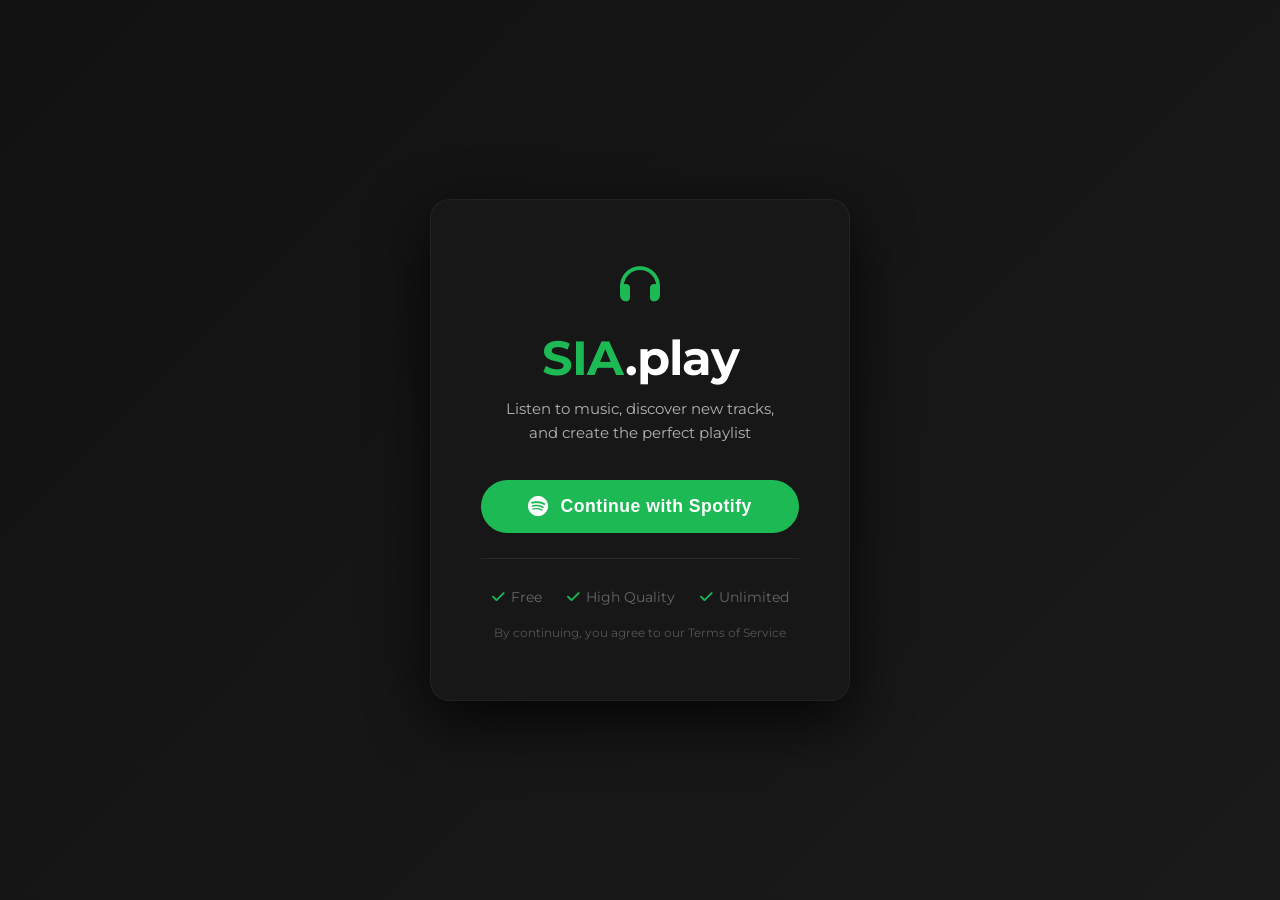
<file: index.html>
<!DOCTYPE html>
<html lang="en">
<head>
  <meta charset="UTF-8">
  <meta name="viewport" content="width=device-width, initial-scale=1.0">
  <title>Sia.play - Login</title>
  <style>
    * {
      margin: 0;
      padding: 0;
      box-sizing: border-box;
    }

    body {
      font-family: 'Montserrat', sans-serif;
      background: #121212;
      color: white;
      height: 100vh;
      display: flex;
      justify-content: center;
      align-items: center;
      background: linear-gradient(135deg, #121212 0%, #1a1a1a 100%);
    }

    .login-container {
      background: rgba(24, 24, 24, 0.9);
      padding: 60px 50px;
      border-radius: 20px;
      text-align: center;
      max-width: 420px;
      width: 90%;
      box-shadow: 0 20px 60px rgba(0, 0, 0, 0.8);
      border: 1px solid rgba(255, 255, 255, 0.05);
    }

    .logo {
      font-size: 3rem;
      font-weight: 700;
      margin-bottom: 10px;
      letter-spacing: -1px;
    }

    .logo_sia {
      color: #1DB954;
    }

    .logo_play {
      color: #ffffff;
    }

    .logo-icon {
      font-size: 2.5rem;
      color: #1DB954;
      margin-bottom: 20px;
      display: block;
    }

    .subtitle {
      color: #b3b3b3;
      font-size: 0.95rem;
      margin-bottom: 35px;
      line-height: 1.6;
    }

    .login-btn {
      background: #1DB954;
      color: white;
      border: none;
      padding: 16px 45px;
      border-radius: 50px;
      font-size: 1.1rem;
      font-weight: 600;
      cursor: pointer;
      transition: all 0.3s ease;
      width: 100%;
      letter-spacing: 0.5px;
      display: flex;
      align-items: center;
      justify-content: center;
      gap: 12px;
    }

    .login-btn:hover {
      background: #1ed760;
      transform: scale(1.02);
      box-shadow: 0 10px 30px rgba(29, 185, 84, 0.3);
    }

    .login-btn:active {
      transform: scale(0.98);
    }

    .login-btn i {
      font-size: 1.3rem;
    }

    .features {
      margin-top: 30px;
      display: flex;
      justify-content: center;
      gap: 25px;
      color: #666;
      font-size: 0.85rem;
    }

    .features span {
      display: flex;
      align-items: center;
      gap: 6px;
    }

    .features i {
      color: #1DB954;
      font-size: 0.9rem;
    }

    .divider {
      border: none;
      border-top: 1px solid rgba(255, 255, 255, 0.08);
      margin: 25px 0;
    }

    .footer-text {
      color: #555;
      font-size: 0.75rem;
      margin-top: 20px;
    }

    .error-message {
      background: rgba(255, 0, 0, 0.1);
      border: 1px solid rgba(255, 0, 0, 0.2);
      color: #ff6b6b;
      padding: 10px;
      border-radius: 8px;
      margin-bottom: 20px;
      font-size: 0.9rem;
      display: none;
    }

    .error-message.show {
      display: block;
    }

    @media (max-width: 480px) {
      .login-container {
        padding: 40px 30px;
      }
      
      .logo {
        font-size: 2.2rem;
      }
      
      .login-btn {
        padding: 14px 30px;
        font-size: 1rem;
      }
    }
  </style>
  <link rel="stylesheet" href="https://cdnjs.cloudflare.com/ajax/libs/font-awesome/6.5.1/css/all.min.css">
  <link href="https://fonts.googleapis.com/css2?family=Montserrat:wght@400;600;700&display=swap" rel="stylesheet">
</head>
<body>

  <div class="login-container">
    <span class="logo-icon"><i class="fa-solid fa-headphones"></i></span>
    
    <div class="logo">
      <span class="logo_sia">SIA</span><span class="logo_play">.play</span>
    </div>
    
    <p class="subtitle">
      Listen to music, discover new tracks,<br>
      and create the perfect playlist
    </p>

    <div id="error-message" class="error-message"></div>

    <button id="login-button" class="login-btn">
      <i class="fa-brands fa-spotify"></i>
      Continue with Spotify
    </button>

    <hr class="divider">

    <div class="features">
      <span><i class="fa-solid fa-check"></i> Free</span>
      <span><i class="fa-solid fa-check"></i> High Quality</span>
      <span><i class="fa-solid fa-check"></i> Unlimited</span>
    </div>

    <div class="footer-text">
      By continuing, you agree to our Terms of Service
    </div>
  </div>

  <script>
    const CLIENT_ID = '2572b4b9181f4c148d3cccfb02b935f7';
    
    // 🔥 FIX: Dynamically get the current URL - works on localhost AND deployment!
    const currentOrigin = window.location.origin;
    const REDIRECT_URI = currentOrigin + '/callback.html';
    const SCOPE = 'user-read-private user-read-email streaming user-top-read user-modify-playback-state user-read-playback-state';

    // Log the current environment for debugging
    console.log('🌐 Current Origin:', currentOrigin);
    console.log('🔗 Redirect URI:', REDIRECT_URI);

    // Check if there was an error in the URL
    const urlParams = new URLSearchParams(window.location.search);
    const error = urlParams.get('error');
    
    if (error) {
      const errorMsg = document.getElementById('error-message');
      errorMsg.textContent = `❌ Login failed: ${error.replace('_', ' ')}. Please try again.`;
      errorMsg.classList.add('show');
    }

    function generateRandomString(length) {
      const possible = 'ABCDEFGHIJKLMNOPQRSTUVWXYZabcdefghijklmnopqrstuvwxyz0123456789';
      const values = crypto.getRandomValues(new Uint8Array(length));
      return values.reduce((acc, x) => acc + possible[x % possible.length], "");
    }

    async function generateCodeChallenge(verifier) {
      const data = new TextEncoder().encode(verifier);
      const digest = await crypto.subtle.digest('SHA-256', data);
      return btoa(String.fromCharCode(...new Uint8Array(digest)))
        .replace(/\+/g, '-').replace(/\//g, '_').replace(/=+$/, '');
    }

    async function loginWithSpotify() {
      try {
        const verifier = generateRandomString(128);
        const challenge = await generateCodeChallenge(verifier);
        localStorage.setItem('code_verifier', verifier);

        const params = new URLSearchParams({
          client_id: CLIENT_ID,
          response_type: 'code',
          redirect_uri: REDIRECT_URI, // 🔥 Now dynamic!
          scope: SCOPE,
          code_challenge_method: 'S256',
          code_challenge: challenge,
          show_dialog: true
        });

        const authUrl = `https://accounts.spotify.com/authorize?${params.toString()}`;
        console.log('🚀 Redirecting to:', authUrl);
        window.location.href = authUrl;
      } catch (error) {
        console.error('Login error:', error);
        const errorMsg = document.getElementById('error-message');
        errorMsg.textContent = '❌ Something went wrong. Please try again.';
        errorMsg.classList.add('show');
      }
    }

    document.getElementById('login-button').addEventListener('click', loginWithSpotify);

    // Also allow Enter key on the button
    document.getElementById('login-button').addEventListener('keydown', (e) => {
      if (e.key === 'Enter') {
        loginWithSpotify();
      }
    });

    console.log('🎵 SIA.play Login page ready');
  </script>
</body>
</html>
</file>
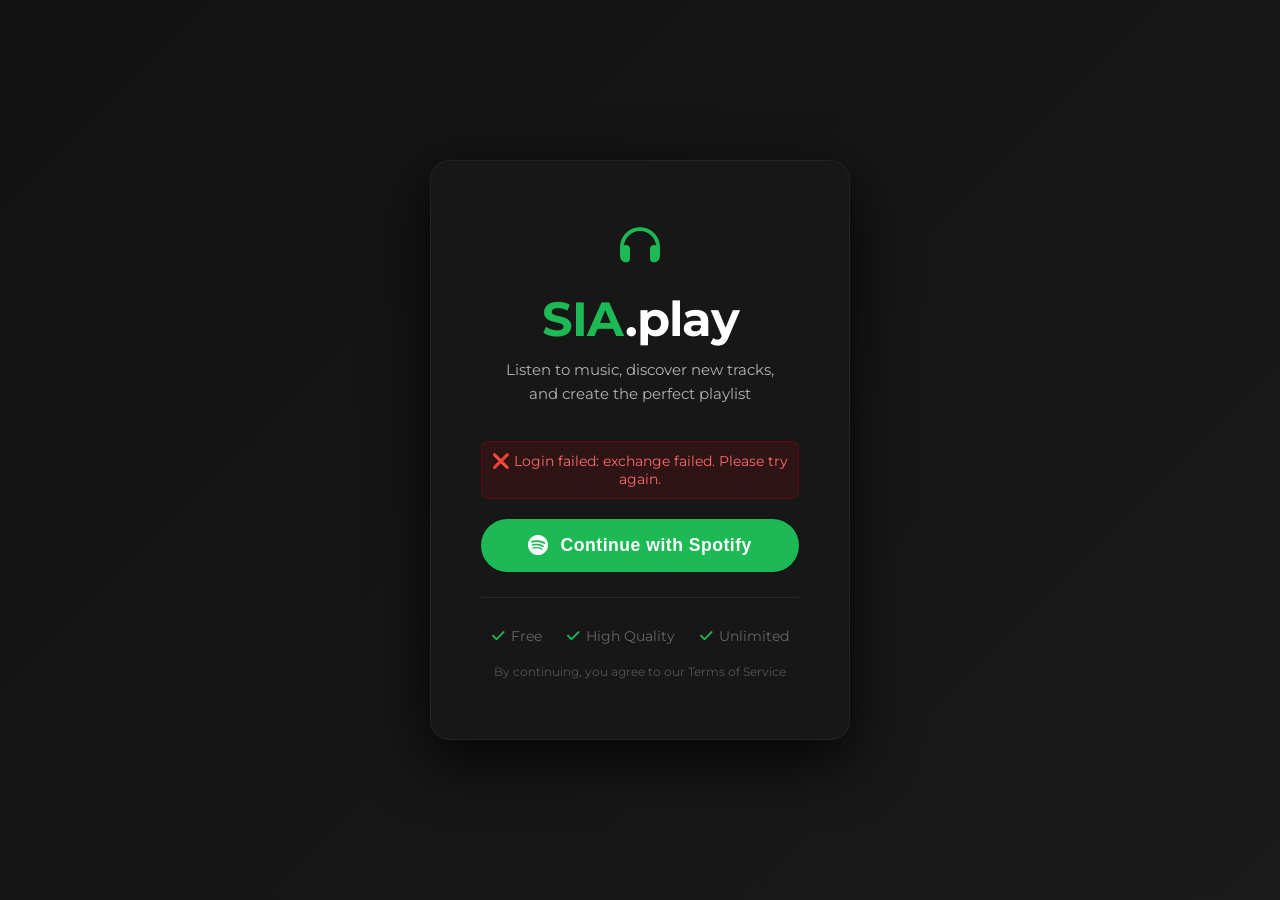
<file: callback.html>
<!DOCTYPE html>
<html lang="en">
<head>
    <meta charset="UTF-8">
    <meta name="viewport" content="width=device-width, initial-scale=1.0">
    <title>Logging in...</title>
</head>
<body>
    <script>
        // Get the current origin dynamically
        const currentOrigin = window.location.origin;
        
        const urlParams = new URLSearchParams(window.location.search);
        const code = urlParams.get('code');
        const verifier = localStorage.getItem('code_verifier');

        if (!code || !verifier) {
            console.error('Missing code or verifier — redirecting to login');
            window.location.href = '/dashboard.html';
        }

        async function getAccessToken() {
            try {
                const response = await fetch('https://accounts.spotify.com/api/token', {
                    method: 'POST',
                    headers: { 'Content-Type': 'application/x-www-form-urlencoded' },
                    body: new URLSearchParams({
                        client_id: '2572b4b9181f4c148d3cccfb02b935f7',
                        grant_type: 'authorization_code',
                        code: code,
                        redirect_uri: currentOrigin + '/callback.html', // Dynamic redirect URI
                        code_verifier: verifier,
                    })
                });

                const data = await response.json();

                if (!response.ok || !data.access_token) {
                    console.error('Token exchange failed:', data);
                    window.location.href = '/index.html?error=token_failed';
                    return;
                }

                // Store tokens
                localStorage.setItem('access_token', data.access_token);
                
                if (data.refresh_token) {
                    localStorage.setItem('refresh_token', data.refresh_token);
                    console.log('✅ Refresh token stored');
                } else {
                    console.warn('⚠️ No refresh token received');
                }
                
                if (data.expires_in) {
                    const expiryTime = Date.now() + (parseInt(data.expires_in) * 1000);
                    localStorage.setItem('token_expiry', expiryTime.toString());
                    console.log(`✅ Token expires at: ${new Date(expiryTime).toLocaleTimeString()}`);
                }
                
                localStorage.removeItem('code_verifier');
                
                console.log('✅ Authentication successful!');
                window.location.href = '/dashboard.html';
                
            } catch (error) {
                console.error('Error during token exchange:', error);
                window.location.href = '/index.html?error=exchange_failed';
            }
        }

        getAccessToken();
    </script>
</body>
</html>
</file>
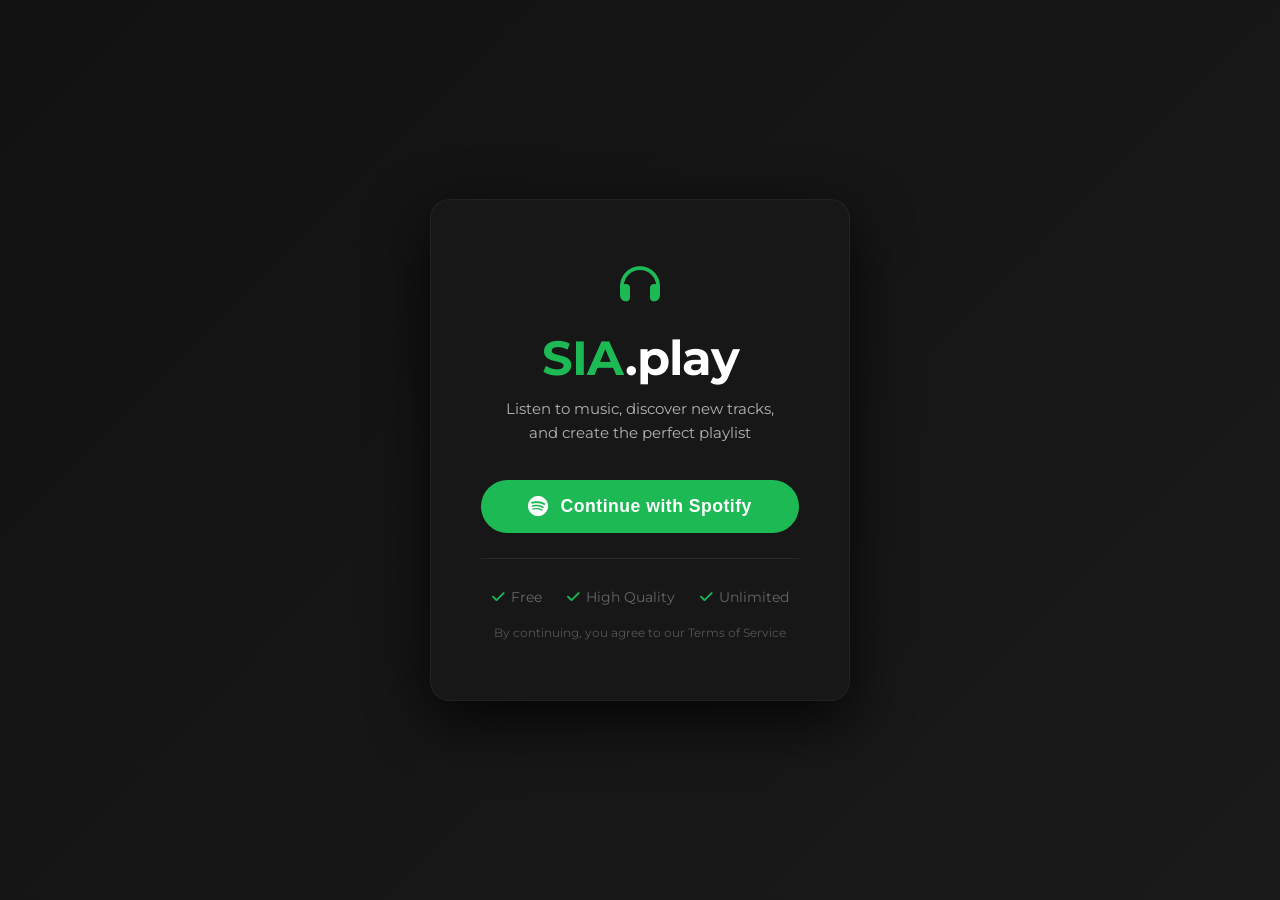
<file: dashboard.html>
<!doctype html>
<html lang="en">
  <head>
    <meta charset="UTF-8" />
    <meta name="viewport" content="width=device-width, initial-scale=1.0" />
    <title>SIA.play</title>
    <link rel="stylesheet" href="style.css" />
    <link rel="stylesheet" href="all.min.css" />
    <link rel="stylesheet" href="https://cdnjs.cloudflare.com/ajax/libs/font-awesome/6.5.1/css/all.min.css" />
    <link rel="preconnect" href="https://fonts.googleapis.com" />
    <link rel="preconnect" href="https://fonts.gstatic.com" crossorigin />
    <link href="https://fonts.googleapis.com/css2?family=Montserrat:ital,wght@0,100..900;1,100..900&display=swap" rel="stylesheet" />
  </head>
  <body>

    <!-- ===================== NAVBAR ===================== -->
    <nav>
      <div class="left-half">
        <div class="logo">
          <span class="logo_logo"><i class="fa-solid fa-headphones"></i></span>
          <span class="logo_sia">SIA</span>
          <span class="logo_play">.play</span>
        </div>
        <span class="home-icon" id="btn-home"><i class="fa-solid fa-house"></i></span>
      </div>

      <div class="right-half">
        <div class="right-half-p1">
          <span class="theme-toggle-btn" id="theme-toggle-btn"><i class="fa-regular fa-sun"></i></span>
        </div>
        <div class="right-half-p2">
          <!-- Profile button — replaces logout btn -->
          <div class="profile-btn-wrapper" id="profile-btn-wrapper">
            <button class="profile-btn" id="profile-btn">
              <!-- Avatar or fallback icon, filled by JS -->
              <img src="" alt="" id="profile-avatar" class="profile-avatar is-hidden" />
              <span class="profile-avatar-fallback" id="profile-avatar-fallback">
                <i class="fa-solid fa-user"></i>
              </span>
              <span class="profile-name" id="profile-name">Account</span>
              <i class="fa-solid fa-chevron-down profile-chevron" id="profile-chevron"></i>
            </button>

            <!-- Dropdown -->
            <div class="profile-dropdown is-hidden" id="profile-dropdown">
              <div class="profile-dropdown-info">
                <img src="" alt="" id="profile-dropdown-avatar" class="profile-dropdown-avatar is-hidden" />
                <div class="profile-dropdown-text">
                  <span class="profile-dropdown-name" id="profile-dropdown-name">—</span>
                  <span class="profile-dropdown-email" id="profile-dropdown-email">—</span>
                </div>
              </div>
              <div class="profile-dropdown-divider"></div>
              <button class="profile-dropdown-logout" id="logout-btn">
                <i class="fa-solid fa-right-from-bracket"></i> Log out
              </button>
            </div>
          </div>
        </div>
      </div>
    </nav>

    <!-- ===================== MAIN LAYOUT ===================== -->
    <div id="main" class="main">

      <!-- ===== SIDEBAR ===== -->
      <div class="side-bar">
        <div class="home-search-your-library-container">
          <span class="home-sidebar-btn">
            <span class="icon-display-search-bar"><i class="fa-solid fa-house"></i></span>
            <span class="icon-name-sidebar">Home</span>
          </span>
          <span id="btn-search-sidebar">
            <span class="icon-display-search-bar"><i class="fa-solid fa-magnifying-glass"></i></span>
            <span class="icon-name-sidebar">Search</span>
          </span>
          <span id="btn-browse-sidebar">
            <span class="icon-display-search-bar"><i class="fa-solid fa-list"></i></span>
            <span class="icon-name-sidebar">Your library</span>
          </span>
          <span id="btn-nowPlaying-sidebar">
            <span class="icon-display-search-bar"><i class="fa-solid fa-play"></i></span>
            <span class="icon-name-sidebar">Now Playing</span>
          </span>
        </div>

        <div class="playlist-toggle-container">
          <span class="playlist-desc">Playlists</span>
          <span class="create-playlist-btn" id="btn-create-playlist">
            <span class="icon-display-search-bar"><i class="fa-solid fa-plus"></i></span>
            <span class="icon-name-sidebar">Create Playlist</span>
          </span>
          <span class="liked-songs-btn">
            <span class="icon-display-search-bar"><i class="fa-solid fa-heart"></i></span>
            <span class="icon-name-sidebar">Liked Songs</span>
          </span>
        </div>

        <div class="playlist-sidebar-display"></div>

        <div class="toggle-and-collapse-container">
          <span class="collapse-btn-sidebar"><i class="fa-solid fa-angle-left"></i></span>
          <span class="mobile-theme-toggle-btn" id="theme-toggle-btn-mobile"><i class="fa-regular fa-sun"></i></span>
        </div>
      </div>

      <!-- ===== MAIN CONTENT AREA ===== -->
      <div class="multi-display-contain">

        <!-- ── HOME VIEW ── -->
        <div class="view-content" id="home-menu-display-container">
          <div class="home-menu-display-header">
            <span class="home-menu-header-btn">All</span>
            <span class="home-menu-header-btn">Music</span>
            <span class="home-menu-header-btn">Playlists</span>
            <span class="page-expand-btn" data-target="home-menu-display-container"><i class="fa-solid fa-expand"></i></span>
          </div>
          <div class="home-playlist-card-holder"></div>
          <div class="new-relelases-wrapper">
            <button id="new-releases-scroll-left" class="new-releases-buttons"><i class="fa-solid fa-arrow-left"></i></button>
            <div class="new-releases-for-you-contain" id="new-releases-for-you-contain"></div>
            <button id="new-releases-scroll-right" class="new-releases-buttons"><i class="fa-solid fa-arrow-right"></i></button>
          </div>
          <footer class="main-footer-styling">
            <div class="footer-top">
              <div class="footer-part">
                <h1 class="footer-header">Company</h1>
                <a href="#"><span class="footer-links">About</span></a>
                <a href="#"><span class="footer-links">Jobs</span></a>
                <a href="#"><span class="footer-links">For the Record</span></a>
              </div>
              <div class="footer-part">
                <h1 class="footer-header">Useful Links</h1>
                <a href="#"><span class="footer-links">Support</span></a>
                <a href="#"><span class="footer-links">Free Mobile App</span></a>
                <a href="#"><span class="footer-links">Import your music</span></a>
              </div>
              <div class="footer-part">
                <h1 class="footer-header">Social Links</h1>
                <a href="https://wa.link/q4m5dq" target="_blank"><span class="footer-links"><i class="fa-brands fa-whatsapp"></i> Whatsapp</span></a>
                <a href="https://www.instagram.com/the_nerfed_0ne" target="_blank"><span class="footer-links"><i class="fa-brands fa-instagram"></i> Instagram</span></a>
                <a href="https://t.me/SHADES626" target="_blank"><span class="footer-links"><i class="fa-brands fa-telegram"></i> Telegram</span></a>
              </div>
            </div>
            <div class="footer-bottom"><span class="copyright">&copy; 2026 SIA.play Shades-co</span></div>
          </footer>
        </div>

        <!-- ── SEARCH VIEW ── -->
        <div id="search-menu-display-container" class="view-content is-hidden">
          <div class="search-page-header">
            <div class="page-header-row">
              <h1 class="search-page-title">Search</h1>
              <span class="page-expand-btn" data-target="search-menu-display-container"><i class="fa-solid fa-expand"></i></span>
            </div>
            <div class="search-page-bar">
              <span class="search-page-icon"><i class="fa-solid fa-magnifying-glass"></i></span>
              <input id="search-input" type="text" class="search-page-input" placeholder="What do you want to listen to?" autocomplete="off" />
              <span class="search-page-clear" id="search-clear-btn"><i class="fa-solid fa-xmark"></i></span>
            </div>
          </div>
          <div id="search-results-section" class="search-results-section is-hidden">
            <h2 class="search-section-label">Results</h2>
            <div id="search-results-container" class="search-results-grid"></div>
          </div>
          <div id="search-browse-categories" class="search-browse-categories">
            <h2 class="search-section-label">Browse Categories</h2>
            <div class="browse-card-container" id="search-category-grid"></div>
          </div>
        </div>

        <!-- ── BROWSE / LIBRARY VIEW (dual purpose) ── -->
        <div id="browse-menu-display-container" class="view-content is-hidden">
          <div class="page-header-row">
            <h1 style="color: var(--text-color); font-size: 1.5rem" id="browse-page-title">Browse All</h1>
            <span class="page-expand-btn" data-target="browse-menu-display-container"><i class="fa-solid fa-expand"></i></span>
          </div>
          <div class="browse-card-container" id="browse-card-container">
            <!-- Fallback static cards in case API fails (Browse mode only) -->
            <div class="browse-cards" style="background-color:#E1118C"><span class="browse-card-text">Music</span><img src="/assets/covers/Be_Easy_Odeal_cover.jpg" alt="" class="browse-card-img"></div>
            <div class="browse-cards" style="background-color:rgb(25,94,46)"><span class="browse-card-text">Podcasts</span><img src="/assets/covers/Be_Easy_Odeal_cover.jpg" alt="" class="browse-card-img"></div>
            <div class="browse-cards" style="background-color:rgb(198,38,198)"><span class="browse-card-text">Live Events</span><img src="/assets/covers/Be_Easy_Odeal_cover.jpg" alt="" class="browse-card-img"></div>
            <div class="browse-cards" style="background-color:#1E3264"><span class="browse-card-text">Made for You</span><img src="/assets/covers/Be_Easy_Odeal_cover.jpg" alt="" class="browse-card-img"></div>
            <div class="browse-cards" style="background-color:#E8115B"><span class="browse-card-text">New Releases</span><img src="/assets/covers/Be_Easy_Odeal_cover.jpg" alt="" class="browse-card-img"></div>
            <div class="browse-cards" style="background-color:#8D67AB"><span class="browse-card-text">Charts</span><img src="/assets/covers/Be_Easy_Odeal_cover.jpg" alt="" class="browse-card-img"></div>
            <div class="browse-cards" style="background-color:#148A08"><span class="browse-card-text">Pop</span><img src="/assets/covers/Be_Easy_Odeal_cover.jpg" alt="" class="browse-card-img"></div>
            <div class="browse-cards" style="background-color:#BA5D07"><span class="browse-card-text">Party</span><img src="/assets/covers/Be_Easy_Odeal_cover.jpg" alt="" class="browse-card-img"></div>
            <div class="browse-cards" style="background-color:#BC316B"><span class="browse-card-text">Hip-hop</span><img src="/assets/covers/Be_Easy_Odeal_cover.jpg" alt="" class="browse-card-img"></div>
            <div class="browse-cards" style="background-color:#E91429"><span class="browse-card-text">Rock</span><img src="/assets/covers/Be_Easy_Odeal_cover.jpg" alt="" class="browse-card-img"></div>
            <div class="browse-cards" style="background-color:#777777"><span class="browse-card-text">Jazz</span><img src="/assets/covers/Be_Easy_Odeal_cover.jpg" alt="" class="browse-card-img"></div>
            <div class="browse-cards" style="background-color:#477E96"><span class="browse-card-text">Classical</span><img src="/assets/covers/Be_Easy_Odeal_cover.jpg" alt="" class="browse-card-img"></div>
          </div>
          <footer class="main-footer-styling">
            <div class="footer-top">
              <div class="footer-part">
                <h1 class="footer-header">Company</h1>
                <a href="#"><span class="footer-links">About</span></a>
                <a href="#"><span class="footer-links">Jobs</span></a>
                <a href="#"><span class="footer-links">For the Record</span></a>
              </div>
              <div class="footer-part">
                <h1 class="footer-header">Useful Links</h1>
                <a href="#"><span class="footer-links">Support</span></a>
                <a href="#"><span class="footer-links">Free Mobile App</span></a>
                <a href="#"><span class="footer-links">Import your music</span></a>
              </div>
              <div class="footer-part">
                <h1 class="footer-header">Social Links</h1>
                <a href="https://wa.link/q4m5dq" target="_blank"><span class="footer-links"><i class="fa-brands fa-whatsapp"></i> Whatsapp</span></a>
                <a href="https://www.instagram.com/the_nerfed_0ne" target="_blank"><span class="footer-links"><i class="fa-brands fa-instagram"></i> Instagram</span></a>
                <a href="https://t.me/SHADES626" target="_blank"><span class="footer-links"><i class="fa-brands fa-telegram"></i> Telegram</span></a>
              </div>
            </div>
            <div class="footer-bottom"><span class="copyright">&copy; 2026 SIA.play Shades-co</span></div>
          </footer>
        </div>

        <!-- ── NOW PLAYING FULL VIEW ── -->
        <div id="now-playing-menu-display-container" class="view-content is-hidden">
          <div class="song-now-playing-image-text-container">
            <div class="song-now-playing-image"></div>
            <div class="song-now-playing-texts-buttons">
              <div class="song-now-playing-text-header">
                <div class="now-playing-song-info">
                  <span class="song-name-now-playing">—</span>
                  <span class="artist-name-now-playing">—</span>
                </div>
              </div>
              <div class="now-playing-btn-container">
                <span class="now-playing-like-btn"><i class="fa-regular fa-heart"></i></span>
                <span class="add-to-playList-now-playing" id="add-to-playlist-now-playing-btn"><i class="fa-solid fa-plus"></i></span>
                <span class="queue-btn-now-playing" id="queue-btn-now-playing"><i class="fa-solid fa-indent"></i></span>
              </div>
            </div>
          </div>
          <div class="now-playing-controls-container">
            <div class="now-playing-controls-top">
              <div class="now-playing-range-container">
                <input type="range" id="now-playing-range" value="0">
              </div>
              <div class="now-playing-progress-display">
                <span>0:00</span>
                <span>0:00</span>
              </div>
            </div>
            <div class="now-playing-controls-bottom">
              <div class="now-playing-bottom-contains">
                <span id="shuffle-btn-now-playing"><i class="fa-solid fa-shuffle"></i></span>
                <span id="repeat-btn-now-playing"><i class="fa-solid fa-repeat"></i></span>
                <span><i class="fa-solid fa-share"></i></span>
              </div>
              <div class="now-playing-bottom-contains">
                <span><i class="fa-solid fa-backward-step"></i></span>
                <span id="play-pause-btn-now-playing-menu"><i class="fa-solid fa-play"></i></span>
                <span><i class="fa-solid fa-forward-step"></i></span>
              </div>
              <div class="now-playing-bottom-contains">
                <span>
                  <span><i class="fa-solid fa-volume-up"></i></span>
                  <span><input type="range" id="volume-slider-now-playing-menu" value="50"></span>
                </span>
              </div>
            </div>
          </div>
        </div>

        <!-- ── PLAYLIST DETAIL VIEW — built dynamically by JS ── -->
        <div id="playlist-detail-container" class="view-content is-hidden">
          <div class="page-header-row">
            <span class="page-expand-btn" data-target="playlist-detail-container"><i class="fa-solid fa-expand"></i></span>
          </div>
          <div class="playlist-detail-header">
            <div class="playlist-detail-cover" id="playlist-detail-cover"></div>
            <div class="playlist-detail-meta">
              <span class="playlist-detail-label">Playlist</span>
              <h1 class="playlist-detail-name" id="playlist-detail-name">—</h1>
              <span class="playlist-detail-count" id="playlist-detail-count">0 songs</span>
            </div>
          </div>
          <div class="playlist-detail-tracklist" id="playlist-detail-tracklist">
            <!-- JS fills this in -->
          </div>
        </div>

      </div>
      <!-- END MAIN CONTENT AREA -->

      <!-- ===== RIGHT PANEL — NOW PLAYING INFO ===== -->
      <div class="now-playing">
        <div class="playlist-display-header">
          <div class="playlist-display-header-pt1">
            <span id="collapse-info-screen-btn"><i class="fa-solid fa-arrow-left"></i></span>
            <span id="playlist-name-display">—</span>
          </div>
          <div class="playlist-display-header-pt2">
            <span id="more-options-btn"><i class="fa-solid fa-ellipsis"></i></span>
            <span id="now-playing-expand-btn"><i class="fa-solid fa-expand"></i></span>
          </div>
        </div>

        <!-- Album art + song info -->
        <div class="now-playing-pt1">
          <img src="" alt="Album Cover" id="album-song-cover-img" />
          <div class="details-button-container">
            <div class="song-details">
              <span id="song-name">—</span>
              <span id="song-artiste">—</span>
            </div>
            <div class="song-share-save-btn-container">
              <button id="song-share-btn"><i class="fa-regular fa-share-from-square"></i></button>
              <button id="song-save-btn"><i class="fa-solid fa-circle-plus"></i></button>
            </div>
          </div>
        </div>

        <!-- Similar songs — populated by fetchSimilarSongs() -->
        <div class="similar-songs-display">
          <span class="similar-songs-text">Similar Songs</span>
          <div class="similar-song-display-container" id="similar-songs-container">
            <!-- JS fills this in -->
          </div>
        </div>

        <!-- About artist — populated by fetchArtistInfo() -->
        <div class="about-artist-container">
          <!-- Artist banner image, set via JS -->
          <div class="about-artist-text-image-container" id="about-artist-banner">About the artist</div>
          <div class="about-artist-info-button-container">
            <div class="about-artist-info">
              <div class="pseudo_container">
                <span class="about-artist-name-display" id="about-artist-name">—</span>
                <span class="monthly-listeners-display" id="about-artist-listeners">— monthly listeners</span>
              </div>
              <span class="follow-artist-btn">Follow</span>
            </div>
          </div>
          <span class="about-artist-description" id="about-artist-desc"></span>
        </div>

        <!-- Credits -->
        <div class="credits-for-song">
          <div class="credits-for-song-header">
            <span class="credits-display">Credits</span>
            <span class="show-all-btn">Show all</span>
          </div>
          <div class="credits-for-song-container" id="credits-container">
            <!-- JS fills this in -->
          </div>
        </div>

      </div>
      <!-- END RIGHT PANEL -->

    </div>

    <!-- ===================== CREATE PLAYLIST MODAL ===================== -->
    <div id="create-playlist-modal" class="modal-overlay is-hidden">
      <div class="modal-box">
        <div class="modal-header">
          <h2>Create Playlist</h2>
          <span class="modal-close-btn" id="create-playlist-close"><i class="fa-solid fa-xmark"></i></span>
        </div>

        <div class="modal-body">
          <!-- Image upload -->
          <div class="playlist-image-upload" id="playlist-image-upload">
            <img src="" alt="" id="playlist-image-preview" class="is-hidden" />
            <span class="playlist-image-placeholder" id="playlist-image-placeholder">
              <i class="fa-solid fa-music"></i>
              <span>Choose photo</span>
            </span>
            <input type="file" id="playlist-image-input" accept="image/jpeg,image/png" class="is-hidden" />
          </div>

          <!-- Name field -->
          <label class="modal-label" for="playlist-name-input">Name</label>
          <input type="text" id="playlist-name-input" class="modal-input" placeholder="My Playlist #1" maxlength="100" />

          <p class="modal-error is-hidden" id="create-playlist-error"></p>
        </div>

        <div class="modal-footer">
          <button class="modal-btn-secondary" id="create-playlist-cancel">Cancel</button>
          <button class="modal-btn-primary" id="create-playlist-confirm">Create</button>
        </div>
      </div>
    </div>

    <!-- ===================== ADD TO PLAYLIST MODAL ===================== -->
    <div id="add-to-playlist-modal" class="modal-overlay is-hidden">
      <div class="modal-box">
        <div class="modal-header">
          <h2>Add to Playlist</h2>
          <span class="modal-close-btn" id="add-to-playlist-close"><i class="fa-solid fa-xmark"></i></span>
        </div>

        <div class="modal-body">
          <div class="add-to-playlist-new-btn" id="add-to-playlist-new-btn">
            <span class="add-to-playlist-new-icon"><i class="fa-solid fa-plus"></i></span>
            <span>New playlist</span>
          </div>
          <div class="add-to-playlist-list" id="add-to-playlist-list">
            <!-- JS fills this in with the user's playlists -->
          </div>
        </div>
      </div>
    </div>

    <!-- ===================== QUEUE MODAL ===================== -->
    <div id="queue-modal" class="modal-overlay is-hidden">
      <div class="modal-box queue-modal-box">
        <div class="modal-header">
          <h2>Queue</h2>
          <span class="modal-close-btn" id="queue-modal-close"><i class="fa-solid fa-xmark"></i></span>
        </div>

        <div class="modal-body">
          <!-- Now playing -->
          <div class="queue-section">
            <span class="queue-section-label">Now Playing</span>
            <div id="queue-now-playing-row">
              <!-- JS fills this in -->
            </div>
          </div>

          <!-- Up next -->
          <div class="queue-section">
            <span class="queue-section-label">Next Up</span>
            <div id="queue-next-list">
              <!-- JS fills this in -->
            </div>
          </div>
        </div>
      </div>
    </div>

    <script src="https://sdk.scdn.co/spotify-player.js"></script>
    <script type="module" src="script.js"></script>
  </body>
</html>
</file>
<file: style.css>
/* =============================================
   CSS VARIABLES — dark mode (default)
   ============================================= */
:root {
  --bg-color: #000000;
  --text-color: #ffffff;
  --text-fade: rgb(179, 179, 179);
  --grid-color: #101010;
  --button-color: #1b1b1b;
  --button-hover: #2c2c2c;
  --specific: black;
  --specific-bg: white;
}

/* =============================================
   LIGHT MODE OVERRIDES
   ============================================= */
.light-mode {
  --bg-color: #ffffff;
  --text-color: #000000;
  --text-fade: #666666;
  --grid-color: #e5e5e5;
  --button-color: #e0e0e0;
  --button-hover: #cccccc;
  --specific: white;
  --specific-bg: black;
}

/* =============================================
   RESET & BASE
   ============================================= */
* {
  padding: 0;
  margin: 0;
  box-sizing: border-box;
}

html, body {
  margin: 0;
  height: 100%;
  overflow: hidden;
}

body {
  background-color: var(--bg-color);
  color: var(--text-color);
  font-family: "Montserrat", sans-serif;
  cursor: default;
  height: 100vh;
  overflow: hidden;
  transition: background-color 0.3s, color 0.3s;
}

/* =============================================
   NAVBAR
   ============================================= */
nav {
  background-color: var(--bg-color);
  display: flex;
  align-items: center;
  justify-content: space-between;
  height: 10vh;
}

/* Left side — logo + home icon only (search bar removed) */
.left-half {
  display: flex;
  align-items: center;
  color: var(--text-color);
}

.logo {
  font-size: 2.5rem;
  display: flex;
  margin: 1em;
  align-items: center;
  cursor: pointer;
}
.logo span {
  letter-spacing: 2px;
}
.logo_sia {
  font-size: 1.5rem;
}

/* Animated gradient text for ".play" */
.logo_play {
  font-size: 1.5rem;
  background: linear-gradient(to right, #a28574, #9966cc, #0f52ba, #ffd700, #a28574);
  background-size: 200% auto;
  -webkit-background-clip: text;
  background-clip: text;
  -webkit-text-fill-color: transparent;
  animation: shimmer 5s linear infinite;
}
@keyframes shimmer {
  0%   { background-position: 0% center; }
  100% { background-position: 200% center; }
}

/* Home button pill in navbar */
.home-icon {
  font-size: 1.5rem;
  background-color: var(--button-color);
  color: var(--text-fade);
  padding: 0.5em;
  border-radius: 50%;
  margin: 0 0.5em;
  transition: 0.2s;
}
.home-icon:hover {
  color: var(--text-color);
  transform: scale(1.05);
  background-color: var(--button-hover);
  cursor: pointer;
}

/* Active state for nav buttons */
.active {
  color: var(--text-color);
  background-color: var(--button-hover);
  border-radius: 5px;
}

/* Right side of navbar */
.right-half {
  display: flex;
  justify-content: flex-end;
  align-items: center;
  color: var(--text-color);
  width: 40%;
}

.theme-toggle-btn {
  color: var(--text-fade);
  font-size: 1.5rem;
  padding: 0.3em;
  cursor: pointer;
  border-radius: 50%;
  background-color: var(--button-color);
  transition: 0.2s;
}
.theme-toggle-btn:hover {
  color: var(--text-color);
  background-color: var(--button-hover);
}

.right-half-p1 {
  display: flex;
  align-items: center;
  height: 1.7em;
  margin: 0 1em;
  padding: 0 1em 0 0;
  border-right: 1px solid var(--text-fade);
}
.right-half-p1 p {
  padding: 0 0.5em;
  font-weight: 600;
  color: var(--text-fade);
  transition: 0.1s;
}
.right-half-p1 p:hover {
  color: var(--text-color);
  transform: scale(1.05);
  cursor: pointer;
}

.right-half-p2 {
  display: flex;
  align-items: center;
}
.signup-btn {
  color: var(--text-fade);
  font-weight: 500;
  font-size: 1rem;
  transition: 0.2s;
}
.signup-btn:hover {
  color: var(--text-color);
  cursor: pointer;
  transform: scale(1.05);
}

#logout-btn {
  position: relative;
  z-index: 1000;
  cursor: pointer;
}
.logout-btn {
  padding: 0.5em 1em;
  border-radius: 15em;
  border: none;
  background-color: var(--text-color);
  color: var(--bg-color);
  font-size: 1rem;
  font-weight: 700;
  margin: 1em;
  transition: 0.2s;
  cursor: pointer;
}
.logout-btn:hover {
  transform: scale(1.05);
}

/* =============================================
   MAIN GRID LAYOUT
   ============================================= */
.main {
  padding: 0.5em;
  display: grid;
  grid-template-columns: 1.2fr 4fr 1.5fr;
  grid-template-rows: 90vh;
  gap: 0.5em;
}
.main > div {
  background-color: var(--grid-color);
  border-radius: 10px;
}

/* Collapsed sidebar state */
.collapsed-style {
  grid-template-columns: 0.3fr 4fr 1.5fr;
}
.collapsed-style .playlist-toggle-container {
  align-items: center;
}
.collapsed-style .side-bar:hover .toggle-and-collapse-container {
  flex-direction: column;
  align-items: center;
}
.collapsed-style .icon-name-sidebar,
.collapsed-style .playlist-desc {
  display: none;
}
.collapsed-style .icon-display-search-bar {
  font-size: 1.5rem;
  padding: 0;
  text-align: center;
  margin: 0;
}

.collapsed-style .side-bar .create-playlist-btn span:nth-child(2),
.collapsed-style .side-bar .liked-songs-btn span:nth-child(2) {
  display: none;
}
.collapsed-style .side-bar {
  align-items: center;
}
.collapsed-style .playlist-toggle-container > span {
  width: fit-content;
}
.collapsed-style .browse-card-container {
  grid-template-columns: repeat(3, 1fr);
}
.collapsed-style .browse-cards {
  padding: 0.5em;
}
.collapsed-style .browse-card-text {
  font-size: 1rem;
}
.collapsed-style .multi-display-contain #home-menu-display-container .home-playlist-card-holder {
  grid-template-columns: repeat(4, 1fr);
  grid-template-rows: repeat(2, 1fr);
}

/* =============================================
   SIDEBAR
   ============================================= */
.side-bar {
  padding: 0.5em;
  display: flex;
  flex-direction: column;
  align-items: center;
  gap: 1em;
}

/* Show collapse button only on hover */
.side-bar:hover .collapse-btn-sidebar {
  display: inline-block;
  animation: collapse-btn-slide-in 0.3s ease-in-out;
}

.home-search-your-library-container {
  display: flex;
  flex-direction: column;
  gap: 0.5em;
  width: 100%;
  padding: 0.5em;
}
.home-search-your-library-container > span {
  width: 100%;
  padding: 0.5em;
  font-size: 1.1rem;
  border-radius: 5px;
  color: var(--text-fade);
  transition: background-color 0.2s, color 0.2s;
  cursor: pointer;
}
.home-search-your-library-container > span:hover {
  background-color: var(--button-hover);
  color: var(--text-color);
}

/* icon + label layout inside sidebar buttons */
.icon-display-search-bar {
  margin-right: 0.4em;
}

.home-sidebar-btn {
  display: none; /* handled by navbar home button */
}

.playlist-sidebar-display {
  width: 100%;
  border-top: 1px solid var(--button-hover);
  padding: 0.5em;
  min-height: 20px;
  overflow-y: auto;
}

.playlist-toggle-container {
  margin: 0 auto;
  display: flex;
  flex-direction: column;
  padding: 0.5em;
  gap: 1em;
  width: 100%;
}
.playlist-toggle-container > span {
  width: 100%;
  cursor: pointer;
}

.create-playlist-btn {
  display: flex;
  align-items: center;
  gap: 0.5em;
  font-size: 1.1rem;
  padding: 0.5em;
  border-radius: 5px;
}
.create-playlist-btn:hover {
  background-color: var(--button-hover);
}
.create-playlist-btn span:nth-child(1) {
  color: var(--specific);
  background-color: var(--specific-bg);
}

.liked-songs-btn {
  display: flex;
  align-items: center;
  gap: 0.5em;
  font-size: 1.1rem;
  padding: 0.5em;
  border-radius: 5px;
}
.liked-songs-btn:hover {
  background-color: var(--button-hover);
}
.liked-songs-btn span:nth-child(1) {
  color: var(--specific);
  background-color: var(--specific-bg);
}

.toggle-and-collapse-container {
  width: 100%;
  margin-top: auto;
  margin-bottom: 0.3em;
  display: flex;
  align-items: center;
  gap: 0.5em;
}

.collapse-btn-sidebar {
  display: none;
  font-size: 1.5rem;
  padding: 0.3em;
  color: var(--text-fade);
  background-color: var(--button-color);
  cursor: pointer;
  border-radius: 50%;
  transition: 0.2s;
}
.collapse-btn-sidebar:hover {
  color: var(--text-color);
  background-color: var(--button-hover);
}

@keyframes collapse-btn-slide-in {
  0%   { transform: translateX(-100%); opacity: 0; }
  100% { transform: translateX(0%);    opacity: 1; }
}

.mobile-theme-toggle-btn {
  display: none;
  align-self: flex-start;
  font-size: 1.5rem;
  padding: 0.3em;
  color: var(--text-fade);
  background-color: var(--button-color);
  cursor: pointer;
  border-radius: 50%;
}
.mobile-theme-toggle-btn:hover {
  color: var(--text-color);
  background-color: var(--button-hover);
}

/* =============================================
   MULTI-DISPLAY (centre column) SCROLLBAR
   ============================================= */
.multi-display-contain {
  padding: 1em 2em;
  overflow: auto;
}
.multi-display-contain::-webkit-scrollbar       { width: 6px; }
.multi-display-contain::-webkit-scrollbar-track { border-radius: 6px; background: transparent; }
.multi-display-contain::-webkit-scrollbar-thumb { background: var(--text-fade); border-radius: 3px; }
.multi-display-contain::-webkit-scrollbar-thumb:hover { background: var(--button-color); }

/* =============================================
   VIEW SYSTEM
   ============================================= */
.view-content { display: block; }
.is-hidden    { display: none !important; }

/* =============================================
   HOME VIEW
   ============================================= */
#home-menu-display-container {
  display: flex;
  flex-direction: column;
  overflow-y: hidden;
  gap: 1em;
}

.home-menu-display-header {
  display: flex;
  width: 100%;
  gap: 1em;
  position: sticky;
}
.home-menu-header-btn {
  color: var(--text-fade);
  background-color: var(--button-color);
  padding: 0.5em;
  border-radius: 1em;
  cursor: pointer;
}
.home-menu-header-btn:hover {
  color: var(--text-color);
  background-color: var(--button-hover);
}

/* Top tracks 2-column grid */
.home-playlist-card-holder {
  width: 100%;
  display: grid;
  grid-template-columns: repeat(2, 1fr);
  grid-template-rows: repeat(4, 1fr);
  gap: 0.5em 0.8em;
  overflow: hidden;
}

.home-playlist-card {
  display: flex;
  align-items: center;
  gap: 0.5em;
  border-radius: 0.3em;
  font-size: 1rem;
  color: var(--text-fade);
  background-color: var(--button-color);
  transition: color 0.2s, background-color 0.2s;
  cursor: pointer;
  font-weight: 600;
}
.home-playlist-card:hover {
  color: var(--text-color);
  background-color: var(--button-hover);
}
.home-playlist-card-img {
  width: 3em;
  height: 100%;
  border-top-left-radius: 0.3em;
  border-bottom-left-radius: 0.3em;
}

/* Recently played scroll row */
.new-relelases-wrapper {
  display: flex;
  align-items: center;
  gap: 0.5em;
  position: relative;
}
.new-relelases-wrapper:hover #new-releases-scroll-right,
.new-relelases-wrapper:hover #new-releases-scroll-left {
  opacity: 1;
}
.new-releases-buttons {
  opacity: 0;
  font-size: 1rem;
  border-radius: 50%;
  padding: 0.5em;
  border: none;
  background-color: var(--button-color);
  color: var(--text-fade);
  cursor: pointer;
  position: absolute;
  transition: all 0.2s;
}
.new-releases-buttons:hover {
  color: var(--text-color);
  background-color: var(--button-hover);
  transform: scale(1.1);
}
#new-releases-scroll-left  { left: 10px; }
#new-releases-scroll-right { right: 10px; }

.new-releases-for-you-contain {
  display: grid;
  grid-template-columns: repeat(10, 1fr);
  overflow-x: auto;
  gap: 0.5em;
  -ms-overflow-style: none;
  scrollbar-width: none;
  scroll-behavior: smooth;
}
.new-releases-for-you-contain::-webkit-scrollbar { display: none; }

.new-releases-card {
  display: flex;
  flex-direction: column;
  align-items: flex-start;
  padding: 0.5em;
  gap: 0.5em;
  cursor: pointer;
  border-radius: 0.5em;
  transition: background-color 0.2s;
}
.new-releases-card:hover { background-color: var(--button-color); }

.new-release-card-image-btn {
  background-image: url(/assets/covers/BlameU_Ordeal_cover.jpg);
  height: 10em;
  width: 10em;
  background-position: center;
  background-size: cover;
  border-radius: 0.5em;
  display: flex;
  padding: 0.5em;
  align-items: flex-end;
  justify-content: flex-end;
}

/* Slide-up play button on card hover */
.new-releases-card:hover .new-release-play-btn {
  display: inline;
  animation: new-releases-btn-slide-up 0.2s ease-in;
}
@keyframes new-releases-btn-slide-up {
  0%   { transform: translateY(50%); opacity: 0; }
  100% { transform: translateY(0);   opacity: 1; }
}
.new-release-play-btn {
  display: none;
  font-size: 1.2rem;
  border-radius: 50%;
  background-color: var(--specific-bg);
  color: var(--specific);
  padding: 0.5em;
  cursor: pointer;
  transition: 0.2s;
}
.new-release-play-btn:hover { transform: scale(1.05); }
.new-releases-artist { font-size: 0.9rem; color: var(--text-fade); }

/* =============================================
   SEARCH VIEW
   ============================================= */
#search-menu-display-container {
  display: flex;
  flex-direction: column;
  gap: 1.5em;
  padding-bottom: 2em;
}

/* Header with big search bar */
.search-page-header {
  display: flex;
  flex-direction: column;
  gap: 1em;
}
.search-page-title {
  font-size: 1.8rem;
  font-weight: 700;
  color: var(--text-color);
}

/* The search bar itself */
.search-page-bar {
  display: flex;
  align-items: center;
  background-color: var(--button-color);
  border-radius: 2em;
  padding: 0 1em;
  height: 3.2em;
  width: 100%;
  max-width: 560px;
  transition: 0.2s;
  border: 2px solid transparent;
}
.search-page-bar:focus-within {
  border-color: var(--text-color);
  background-color: var(--button-hover);
}

.search-page-icon {
  font-size: 1.3rem;
  color: var(--text-fade);
  margin-right: 0.7em;
  flex-shrink: 0;
}

.search-page-input {
  flex: 1;
  background: transparent;
  border: none;
  color: var(--text-color);
  font-size: 1rem;
  font-family: "Montserrat", sans-serif;
  outline: none;
}
.search-page-input::placeholder { color: var(--text-fade); }

.search-page-clear {
  font-size: 1.1rem;
  color: var(--text-fade);
  cursor: pointer;
  margin-left: 0.5em;
  flex-shrink: 0;
  transition: 0.2s;
  display: none; /* shown by JS when input has text */
}
.search-page-clear:hover { color: var(--text-color); }
.search-page-clear.visible { display: inline; }

/* Section label (Results / Browse Categories) */
.search-section-label {
  font-size: 1.2rem;
  font-weight: 700;
  color: var(--text-color);
  margin-bottom: 0.8em;
}

/* Search results grid */
.search-results-section { display: flex; flex-direction: column; }
.search-results-grid {
  display: flex;
  flex-direction: column;
  gap: 0.5em;
}

/* Individual result card */
.track-card {
  display: flex;
  align-items: center;
  gap: 1em;
  padding: 0.6em 1em;
  border-radius: 8px;
  background-color: var(--button-color);
  transition: background-color 0.2s;
  cursor: pointer;
}
.track-card:hover { background-color: var(--button-hover); }
.track-card img {
  width: 50px;
  height: 50px;
  border-radius: 4px;
  object-fit: cover;
  flex-shrink: 0;
}
.track-info { flex: 1; }
.track-info h4 {
  font-size: 0.95rem;
  font-weight: 600;
  color: var(--text-color);
  margin-bottom: 0.2em;
  white-space: nowrap;
  overflow: hidden;
  text-overflow: ellipsis;
}
.track-info p {
  font-size: 0.8rem;
  color: var(--text-fade);
}
.track-card .play-btn {
  background: var(--specific-bg);
  color: var(--specific);
  border: none;
  padding: 0.4em 1em;
  border-radius: 2em;
  font-size: 0.85rem;
  font-weight: 600;
  cursor: pointer;
  opacity: 0;
  transition: opacity 0.2s;
  flex-shrink: 0;
}
.track-card:hover .play-btn { opacity: 1; }

/* Browse category grid inside search page */
.search-browse-categories { display: flex; flex-direction: column; }

/* =============================================
   BROWSE VIEW
   ============================================= */
#browse-menu-display-container {
  display: flex;
  flex-direction: column;
  gap: 1em;
}
.browse-card-container {
  display: grid;
  gap: 1.5em;
  grid-template-columns: repeat(2, 1fr);
  grid-template-rows: repeat(5, 1.5fr);
  grid-auto-rows: 1fr;
}
.browse-cards {
  border-radius: 10px;
  overflow: hidden;
  padding: 1em;
  display: flex;
  justify-content: space-between;
  transition: 0.2s;
  cursor: pointer;
}
.browse-cards:hover { transform: scale(1.05); }
.browse-card-text {
  font-size: 1.5rem;
  font-weight: 600;
}
.browse-card-img {
  height: 9em;
  transform: rotateZ(30deg) translateX(40%) translateY(10%);
}

/* =============================================
   NOW PLAYING FULL-SCREEN VIEW (centre column)
   ============================================= */
#now-playing-menu-display-container {
  padding: 2em 1em;
  display: flex;
  flex-direction: column;
  align-items: center;
  gap: 2em;
  height: 100%;
}
.song-now-playing-image-text-container {
  display: flex;
  gap: 5em;
  width: 100%;
  height: 50%;
}
.song-now-playing-image {
  background-position: center;
  background-size: cover;
  height: 100%;
  width: 20em;
  border-radius: 10px;
}
.song-name-now-playing  { font-size: 2rem; color: var(--text-color); }
.artist-name-now-playing { font-size: 1.5rem; color: var(--text-fade); }
.now-playing-song-info {
  display: flex;
  flex-direction: column;
  gap: 1em;
}
.song-now-playing-texts-buttons {
  display: flex;
  flex-direction: column;
  justify-content: space-between;
}
.now-playing-btn-container {
  display: flex;
  gap: 0.5em;
}
.now-playing-btn-container span {
  font-size: 1.5rem;
  padding: 0.5em;
  color: var(--text-fade);
  background-color: var(--button-color);
  border-radius: 50%;
  cursor: pointer;
}
.now-playing-btn-container span:hover {
  color: var(--text-color);
  background-color: var(--button-hover);
}
.now-playing-controls-container {
  display: flex;
  flex-direction: column;
  justify-content: end;
  gap: 3em;
  width: 100%;
  height: 50%;
}
.now-playing-controls-top {
  width: 100%;
  display: flex;
  flex-direction: column;
}
.now-playing-range-container { width: 100%; }
#now-playing-range { width: 100%; }
.now-playing-progress-display {
  display: flex;
  justify-content: space-between;
}
.now-playing-progress-display span {
  font-size: 0.8rem;
  color: var(--text-fade);
  font-weight: 600;
}
.now-playing-controls-bottom {
  display: flex;
  width: 100%;
  align-items: center;
  justify-content: space-between;
}
.now-playing-bottom-contains {
  display: flex;
  gap: 2em;
  align-items: center;
  justify-content: center;
  
}
.now-playing-bottom-contains span {
  font-size: 1.2rem;
  color: var(--text-fade);
  cursor: pointer;
  transition: 0.2s;
}
.now-playing-bottom-contains span:hover {
  color: var(--text-color);
  transform: scale(1.05);
}
#play-pause-btn-now-playing-menu {
  color: var(--specific);
  background-color: var(--specific-bg);
  font-size: 1.5rem;
  border-radius: 50%;
  padding: 0.5em;
}


/* =============================================
   RIGHT PANEL — NOW PLAYING INFO
   ============================================= */
.now-playing {
  display: flex;
  flex-direction: column;
  align-items: center;
  padding: 0.5em;
  overflow-y: auto;
  scrollbar-gutter: stable;
}
.now-playing > div { padding: 0.5em; border-radius: 10px; }
.now-playing::-webkit-scrollbar       { width: 6px; }
.now-playing::-webkit-scrollbar-track { border-radius: 6px; background: transparent; }
.now-playing::-webkit-scrollbar-thumb { background: var(--text-fade); border-radius: 3px; }
.now-playing::-webkit-scrollbar-thumb:hover { background: var(--button-color); }

#collapse-info-screen-btn { display: none; }

.playlist-display-header {
  width: 100%;
  height: 2em;
  display: flex;
  justify-content: space-between;
  color: var(--text-color);
}
.playlist-display-header-pt1{
  width: 50%;
  overflow-y: auto;
}
.playlist-display-header-pt2{
  width: 50%;

  text-align: end;
}
.playlist-display-header-pt2 span {
  padding: 0.5em;
  border-radius: 50%;
  transition: 0.2s;
}
.playlist-display-header-pt2 span:hover {
  background-color: var(--button-hover);
  cursor: pointer;
}
#playlist-name-display { font-weight: 600; font-size: 1rem; }

.now-playing-pt1 {
  width: 90%;
  padding: 0;
  margin: 0 auto;
  display: flex;
  flex-direction: column;
  justify-content: center;
  color: var(--text-color);
}
.now-playing-pt1 > div { margin-bottom: 1em; }

#album-song-cover-img {
  width: 100%;
  border-radius: 7px;
  margin-bottom: 1em;
}
.details-button-container {
  display: flex;
  justify-content: space-between;
}
.song-details span { display: block; }
#song-name    { font-size: 1rem; font-weight: 600; }
#song-artiste { font-size: 0.8rem; color: var(--text-fade); }

.song-share-save-btn-container {
  display: flex;
  align-items: center;
}
.song-share-save-btn-container button {
  background: none;
  font-size: 1rem;
  color: var(--text-fade);
  border: none;
  border-radius: 50%;
  padding: 6px;
  transition: 0.2s;
}
.song-share-save-btn-container button:hover {
  background-color: var(--button-hover);
  color: var(--text-color);
  cursor: pointer;
}

/* Similar songs */
.similar-songs-display {
  padding: 0 0.5em;
  width: 90%;
  color: var(--text-color);
}
.similar-songs-display > span {
  margin-bottom: 0.5em;
  display: block;
}
.similar-song-display-container {
  display: grid;
  grid-auto-flow: column;
  grid-auto-columns: 200px;
  gap: 1em;
  overflow-x: auto;
  padding-bottom: 1em;
  scrollbar-width: thin;
  scrollbar-color: var(--text-fade) transparent;
}
.similar-song-display-container::-webkit-scrollbar        { width: 6px; height: 6px; }
.similar-song-display-container::-webkit-scrollbar-track  { background: transparent; }
.similar-song-display-container::-webkit-scrollbar-thumb  { background: var(--text-fade); border-radius: 3px; }

.similar-song-card {
  padding: 0.5em;
  display: flex;
  flex-direction: column;
  gap: 0.5em;
}
.similar-song-background-holder {
  width: 100%;
  height: 100px;
  border-radius: 5px;
  background-image: linear-gradient(rgba(0,0,0,0), rgba(0,0,0,0)), url(/assets/covers/Be_Easy_Odeal_cover.jpg);
  background-size: cover;
  background-position: center;
  display: flex;
  justify-content: center;
  align-items: center;
  transition: all 0.2s;
}
.similar-song-background-holder:hover {
  background-image: linear-gradient(rgba(0,0,0,0.5), rgba(0,0,0,0.5)), url(/assets/covers/Be_Easy_Odeal_cover.jpg);
  cursor: pointer;
}
.similar-song-background-holder i { font-size: 1.5rem; display: none; }
.similar-song-background-holder:hover i { display: block; }
.similar-song-info span { display: block; }
.similar-song-name   { font-size: 1rem; }
.similar-song-artist { color: var(--text-fade); }
.pseudo-container {
  display: flex;
  justify-content: space-between;
  align-items: center;
  gap: 0.5em;
}
.pseudo_container {
  display: flex;
  flex-direction: column;
  align-items: flex-start;
}
.more-options { color: var(--text-fade); transition: 0.2s; }
.more-options:hover { color: var(--text-color); transform: scale(1.1); cursor: pointer; }

/* About artist */
.about-artist-container {
  padding: 0.5em;
  display: flex;
  flex-direction: column;
  gap: 0.5em;
  align-items: center;
  border-radius: 10px;
  width: 90%;
  background-color: var(--button-color);
  color: var(--text-color);
  margin: 0.5em auto;
}
.about-artist-text-image-container {
  height: 150px;
  font-size: 0.8rem;
  color: var(--text-color);
  background-repeat: no-repeat;
  background-size: cover;
  width: 90%;
  font-weight: 550;
  border-radius: 8px;
  padding: 0.5em;
}
.about-artist-info-button-container {
  display: flex;
  justify-content: space-between;
  width: 90%;
  padding: 0.5em;
}
.about-artist-info {
  display: flex;
  justify-content: space-between;
  gap: 1em;
  align-items: center;
  width: 90%;
}
.about-artist-name-display    { font-size: 1.5rem; }
.monthly-listeners-display    { font-size: 0.8rem; color: var(--text-fade); }
.about-artist-info span       { display: block; }
.follow-artist-btn {
  padding: 0.5em;
  font-size: 0.8rem;
  border-radius: 15px;
  border: 0.5px solid var(--text-fade);
  transition: 0.2s;
}
.follow-artist-btn:hover {
  border: 1px solid var(--text-color);
  transform: scale(1.1);
  cursor: pointer;
}
.about-artist-description {
  display: block;
  height: 40px;
  overflow: hidden;
  padding: 0 0.5em;
}

/* Credits */
.credits-for-song {
  display: flex;
  flex-direction: column;
  gap: 0.5em;
  width: 90%;
  margin: 0.5em auto;
  background-color: var(--button-color);
  color: var(--text-color);
}
.credits-for-song-container {
  display: flex;
  flex-direction: column;
  gap: 0.5em;
}
.credits-for-song-header {
  display: flex;
  justify-content: space-between;
  width: 90%;
  align-self: center;
}
.credits-display { font-size: 0.8rem; font-weight: 600; }
.show-all-btn    { color: var(--text-fade); font-size: 0.8rem; cursor: pointer; }
.show-all-btn:hover { color: var(--text-color); }
.credit-holder {
  display: flex;
  justify-content: space-between;
  width: 100%;
  padding: 0.5em;
  border-radius: 5px;
  transition: 0.2s;
}
.credit-holder:hover { background-color: var(--bg-color); cursor: pointer; }
.credit-text-contain { display: flex; flex-direction: column; margin-bottom: 0.5em; }
.credit-artist-name  { font-size: 0.9rem; font-weight: 500; }
.credit-role         { font-size: 0.6rem; color: var(--text-fade); }
.credit-follow-btn   { font-size: 0.7rem; color: var(--text-fade); border-radius: 20px; cursor: pointer; }

/* =============================================
   FOOTER
   ============================================= */
.main-footer-styling {
  display: flex;
  flex-direction: column;
}
.main-footer-styling a {
  text-decoration: none;
  color: var(--text-fade);
  transition: 0.2s;
}
.footer-header { font-size: 1rem; color: var(--text-color); }
.footer-part   { display: flex; flex-direction: column; gap: 0.5em; }
.footer-links  { color: var(--text-fade); }
.footer-links:hover { color: var(--text-color); }
.footer-top {
  display: grid;
  grid-template-columns: repeat(3, 1fr);
  border-top: 0.5px solid var(--text-fade);
  border-bottom: 0.5px solid var(--text-fade);
  padding: 4em 0.5em;
}
.footer-bottom {
  display: flex;
  padding: 2em 0.5em;
  justify-content: flex-end;
}
.copyright { color: var(--text-fade); font-size: 0.8em; }


/* =============================================
   AUTH PAGE (legacy — kept for compatibility)
   ============================================= */
#auth-view {
  display: none !important;
  position: fixed;
  top: 0; left: 0;
  width: 100vw; height: 100vh;
  z-index: 9999;
  background: #000;
}

/* =============================================
   PROFILE BUTTON & DROPDOWN
   ============================================= */

.profile-btn-wrapper {
  position: relative;
  margin: 0 1em;
}

/* The button itself */
.profile-btn {
  display: flex;
  align-items: center;
  gap: 0.5em;
  background-color: var(--button-color);
  border: none;
  border-radius: 2em;
  padding: 0.4em 0.8em;
  color: var(--text-color);
  font-family: "Montserrat", sans-serif;
  font-size: 0.9rem;
  font-weight: 600;
  cursor: pointer;
  transition: background-color 0.2s;
}
.profile-btn:hover {
  background-color: var(--button-hover);
}

/* Round avatar image */
.profile-avatar {
  width: 28px;
  height: 28px;
  border-radius: 50%;
  object-fit: cover;
}

/* Fallback icon when no avatar */
.profile-avatar-fallback {
  width: 28px;
  height: 28px;
  border-radius: 50%;
  background-color: var(--button-hover);
  display: flex;
  align-items: center;
  justify-content: center;
  font-size: 0.85rem;
  color: var(--text-fade);
  flex-shrink: 0;
}

.profile-name {
  max-width: 120px;
  overflow: hidden;
  text-overflow: ellipsis;
  white-space: nowrap;
}

.profile-chevron {
  font-size: 0.7rem;
  color: var(--text-fade);
  transition: transform 0.2s;
}
.profile-chevron.open {
  transform: rotate(180deg);
}

/* Dropdown panel */
.profile-dropdown {
  position: absolute;
  top: calc(100% + 8px);
  right: 0;
  min-width: 220px;
  background-color: var(--grid-color);
  border: 1px solid var(--button-hover);
  border-radius: 10px;
  padding: 1em;
  z-index: 2000;
  box-shadow: 0 8px 24px rgba(0,0,0,0.4);
  animation: dropdown-fade-in 0.15s ease;
}
@keyframes dropdown-fade-in {
  from { opacity: 0; transform: translateY(-6px); }
  to   { opacity: 1; transform: translateY(0); }
}

/* User info row inside dropdown */
.profile-dropdown-info {
  display: flex;
  align-items: center;
  gap: 0.8em;
  margin-bottom: 0.8em;
}
.profile-dropdown-avatar {
  width: 42px;
  height: 42px;
  border-radius: 50%;
  object-fit: cover;
  flex-shrink: 0;
}
.profile-dropdown-text {
  display: flex;
  flex-direction: column;
  gap: 0.15em;
  overflow: hidden;
}
.profile-dropdown-name {
  font-size: 0.95rem;
  font-weight: 700;
  color: var(--text-color);
  white-space: nowrap;
  overflow: hidden;
  text-overflow: ellipsis;
}
.profile-dropdown-email {
  font-size: 0.75rem;
  color: var(--text-fade);
  white-space: nowrap;
  overflow: hidden;
  text-overflow: ellipsis;
}

.profile-dropdown-divider {
  border: none;
  border-top: 1px solid var(--button-hover);
  margin: 0.6em 0;
}

/* Logout button inside dropdown */
.profile-dropdown-logout {
  width: 100%;
  display: flex;
  align-items: center;
  gap: 0.6em;
  background: none;
  border: none;
  color: var(--text-fade);
  font-family: "Montserrat", sans-serif;
  font-size: 0.9rem;
  font-weight: 600;
  padding: 0.5em 0.3em;
  border-radius: 6px;
  cursor: pointer;
  transition: background-color 0.2s, color 0.2s;
  text-align: left;
}
.profile-dropdown-logout:hover {
  background-color: var(--button-hover);
  color: var(--text-color);
}

/* =============================================
   PAGE HEADER ROW + EXPAND BUTTON (all pages)
   ============================================= */

.page-header-row {
  display: flex;
  align-items: center;
  justify-content: space-between;
  width: 100%;
}

.page-expand-btn {
  font-size: 1rem;
  color: var(--text-fade);
  background-color: var(--button-color);
  padding: 0.5em;
  border-radius: 50%;
  cursor: pointer;
  transition: 0.2s;
  flex-shrink: 0;
}
.page-expand-btn:hover {
  color: var(--text-color);
  background-color: var(--button-hover);
}

/* Expanded (full screen) state for any view */
.view-content.is-expanded {
  position: fixed;
  top: 0; left: 0;
  width: 100vw;
  height: 100vh;
  z-index: 3000;
  background-color: var(--grid-color);
  padding: 2em;
  overflow-y: auto;
  margin: 0;
}
.page-expand-btn.is-collapse-icon i::before {
  content: "\f066"; /* fa-compress */
}

/* =============================================
   MODALS — shared base (Create Playlist / Add to Playlist)
   ============================================= */

.modal-overlay {
  position: fixed;
  top: 0; left: 0;
  width: 100%; height: 100%;
  background: rgba(0, 0, 0, 0.75);
  z-index: 4000;
  display: flex;
  align-items: center;
  justify-content: center;
}

.modal-box {
  background-color: var(--grid-color);
  border-radius: 12px;
  width: 90%;
  max-width: 420px;
  max-height: 85vh;
  overflow-y: auto;
  padding: 1.5em;
  box-shadow: 0 12px 40px rgba(0,0,0,0.5);
  animation: modal-pop-in 0.18s ease;
}
@keyframes modal-pop-in {
  from { opacity: 0; transform: scale(0.96); }
  to   { opacity: 1; transform: scale(1); }
}

.modal-header {
  display: flex;
  align-items: center;
  justify-content: space-between;
  margin-bottom: 1.2em;
}
.modal-header h2 {
  font-size: 1.3rem;
  color: var(--text-color);
}
.modal-close-btn {
  font-size: 1.1rem;
  color: var(--text-fade);
  cursor: pointer;
  padding: 0.4em;
  border-radius: 50%;
  transition: 0.2s;
}
.modal-close-btn:hover {
  color: var(--text-color);
  background-color: var(--button-hover);
}

.modal-body { display: flex; flex-direction: column; gap: 0.8em; }

.modal-label {
  font-size: 0.85rem;
  color: var(--text-fade);
  font-weight: 600;
}

.modal-input {
  background-color: var(--button-color);
  border: 1px solid transparent;
  border-radius: 6px;
  padding: 0.7em 0.9em;
  color: var(--text-color);
  font-family: "Montserrat", sans-serif;
  font-size: 0.95rem;
  outline: none;
  transition: border-color 0.2s;
}
.modal-input:focus { border-color: var(--text-color); }

.modal-error {
  color: #ff6b6b;
  font-size: 0.8rem;
}

.modal-footer {
  display: flex;
  justify-content: flex-end;
  gap: 0.8em;
  margin-top: 1.4em;
}

.modal-btn-primary, .modal-btn-secondary {
  padding: 0.6em 1.4em;
  border-radius: 2em;
  font-weight: 700;
  font-size: 0.9rem;
  cursor: pointer;
  border: none;
  transition: 0.2s;
}
.modal-btn-primary {
  background-color: var(--specific-bg);
  color: var(--specific);
}
.modal-btn-primary:hover { transform: scale(1.03); }
.modal-btn-primary:disabled {
  opacity: 0.5;
  cursor: not-allowed;
  transform: none;
}
.modal-btn-secondary {
  background: none;
  color: var(--text-fade);
}
.modal-btn-secondary:hover { color: var(--text-color); }

/* =============================================
   PLAYLIST IMAGE UPLOAD (Create Playlist modal)
   ============================================= */

.playlist-image-upload {
  width: 140px;
  height: 140px;
  border-radius: 8px;
  background-color: var(--button-color);
  align-self: center;
  display: flex;
  align-items: center;
  justify-content: center;
  cursor: pointer;
  position: relative;
  overflow: hidden;
  transition: 0.2s;
  margin-bottom: 0.5em;
}
.playlist-image-upload:hover { background-color: var(--button-hover); }

.playlist-image-upload img {
  width: 100%;
  height: 100%;
  object-fit: cover;
}

.playlist-image-placeholder {
  display: flex;
  flex-direction: column;
  align-items: center;
  gap: 0.5em;
  color: var(--text-fade);
  font-size: 0.75rem;
  text-align: center;
  padding: 0.5em;
}
.playlist-image-placeholder i { font-size: 1.8rem; }

/* =============================================
   ADD TO PLAYLIST MODAL — playlist picker list
   ============================================= */

.add-to-playlist-new-btn {
  display: flex;
  align-items: center;
  gap: 0.8em;
  padding: 0.6em;
  border-radius: 8px;
  cursor: pointer;
  transition: 0.2s;
  margin-bottom: 0.5em;
}
.add-to-playlist-new-btn:hover { background-color: var(--button-hover); }

.add-to-playlist-new-icon {
  width: 42px;
  height: 42px;
  border-radius: 6px;
  background-color: var(--button-color);
  display: flex;
  align-items: center;
  justify-content: center;
  color: var(--text-fade);
  flex-shrink: 0;
}

.add-to-playlist-list {
  display: flex;
  flex-direction: column;
  gap: 0.3em;
  max-height: 300px;
  overflow-y: auto;
}

.add-to-playlist-item {
  display: flex;
  align-items: center;
  gap: 0.8em;
  padding: 0.5em;
  border-radius: 8px;
  cursor: pointer;
  transition: 0.2s;
}
.add-to-playlist-item:hover { background-color: var(--button-hover); }

.add-to-playlist-item img {
  width: 42px;
  height: 42px;
  border-radius: 6px;
  object-fit: cover;
  background-color: var(--button-color);
  flex-shrink: 0;
}

.add-to-playlist-item-name {
  font-size: 0.9rem;
  color: var(--text-color);
  font-weight: 600;
  white-space: nowrap;
  overflow: hidden;
  text-overflow: ellipsis;
}

.add-to-playlist-item-check {
  margin-left: auto;
  color: var(--specific-bg);
  display: none;
}
.add-to-playlist-item.is-added .add-to-playlist-item-check { display: inline; }

/* =============================================
   YOUR LIBRARY — playlist cards (reuses .browse-cards layout)
   ============================================= */

.library-card-img-real {
  height: 100%;
  width: 100%;
  object-fit: cover;
  border-radius: 10px;
  position: absolute;
  top: 0; left: 0;
  opacity: 0.55;
}
.library-card-content {
  position: relative;
  z-index: 1;
}

/* =============================================
   PLAYLIST DETAIL VIEW
   ============================================= */

#playlist-detail-container {
  display: flex;
  flex-direction: column;
  gap: 1.5em;
}

.playlist-detail-header {
  display: flex;
  align-items: flex-end;
  gap: 1.5em;
}

.playlist-detail-cover {
  width: 180px;
  height: 180px;
  border-radius: 8px;
  background-color: var(--button-color);
  background-size: cover;
  background-position: center;
  flex-shrink: 0;
  box-shadow: 0 8px 24px rgba(0,0,0,0.4);
}

.playlist-detail-meta {
  display: flex;
  flex-direction: column;
  gap: 0.4em;
}
.playlist-detail-label {
  font-size: 0.8rem;
  font-weight: 700;
  color: var(--text-fade);
  text-transform: uppercase;
  letter-spacing: 1px;
}
.playlist-detail-name {
  font-size: 2.2rem;
  font-weight: 800;
  color: var(--text-color);
}
.playlist-detail-count {
  font-size: 0.85rem;
  color: var(--text-fade);
}

.playlist-detail-tracklist {
  display: flex;
  flex-direction: column;
  gap: 0.2em;
}

/* Individual track row — matches the rest of the app's styling */
.playlist-track-row {
  display: flex;
  align-items: center;
  gap: 1em;
  padding: 0.6em 0.8em;
  border-radius: 8px;
  cursor: pointer;
  transition: background-color 0.2s;
}
.playlist-track-row:hover { background-color: var(--button-color); }

.playlist-track-row img {
  width: 48px;
  height: 48px;
  border-radius: 4px;
  object-fit: cover;
  flex-shrink: 0;
}

.playlist-track-info {
  flex: 1;
  display: flex;
  flex-direction: column;
  overflow: hidden;
}
.playlist-track-info span:first-child {
  font-size: 0.95rem;
  font-weight: 600;
  color: var(--text-color);
  white-space: nowrap;
  overflow: hidden;
  text-overflow: ellipsis;
}
.playlist-track-info span:last-child {
  font-size: 0.8rem;
  color: var(--text-fade);
}

.playlist-track-duration {
  font-size: 0.8rem;
  color: var(--text-fade);
  flex-shrink: 0;
}

.playlist-empty-state {
  color: var(--text-fade);
  text-align: center;
  padding: 3em 1em;
  font-size: 0.9rem;
}

/* Add-to-playlist button on search result cards */
.track-card-add-btn {
  font-size: 1.1rem;
  color: var(--text-fade);
  padding: 0.4em;
  cursor: pointer;
  flex-shrink: 0;
  border-radius: 50%;
  transition: 0.2s;
}
.track-card-add-btn:hover {
  color: var(--text-color);
  background-color: var(--button-hover);
}

/* =============================================
   SHUFFLE / REPEAT ACTIVE STATES
   ============================================= */

#shuffle-btn-now-playing.is-active,
#repeat-btn-now-playing.is-active {
  color: var(--specific-bg) !important;
  position: relative;
}

/* Small dot under the repeat icon to indicate "repeat all" vs "repeat one" */
#repeat-btn-now-playing.is-active::after {
  content: "";
  position: absolute;
  bottom: -6px;
  left: 50%;
  transform: translateX(-50%);
  width: 4px;
  height: 4px;
  border-radius: 50%;
  background-color: var(--specific-bg);
}

/* "1" badge for repeat-one mode */
#repeat-btn-now-playing.is-repeat-one::before {
  content: "1";
  position: absolute;
  top: -4px;
  right: -6px;
  font-size: 0.55rem;
  font-weight: 800;
  background-color: var(--specific-bg);
  color: var(--specific);
  border-radius: 50%;
  width: 13px;
  height: 13px;
  display: flex;
  align-items: center;
  justify-content: center;
}

/* =============================================
   QUEUE MODAL
   ============================================= */

.queue-modal-box {
  max-width: 380px;
}

.queue-section {
  display: flex;
  flex-direction: column;
  gap: 0.5em;
}
.queue-section:first-child { margin-bottom: 1em; }

.queue-section-label {
  font-size: 0.8rem;
  font-weight: 700;
  color: var(--text-fade);
  text-transform: uppercase;
  letter-spacing: 0.5px;
}

.queue-track-row {
  display: flex;
  align-items: center;
  gap: 0.8em;
  padding: 0.5em;
  border-radius: 8px;
  transition: background-color 0.2s;
  cursor: pointer;
}
.queue-track-row:hover { background-color: var(--button-hover); }

.queue-track-row img {
  width: 42px;
  height: 42px;
  border-radius: 4px;
  object-fit: cover;
  flex-shrink: 0;
}

.queue-track-info {
  display: flex;
  flex-direction: column;
  overflow: hidden;
  flex: 1;
}
.queue-track-info span:first-child {
  font-size: 0.9rem;
  font-weight: 600;
  color: var(--text-color);
  white-space: nowrap;
  overflow: hidden;
  text-overflow: ellipsis;
}
.queue-track-info span:last-child {
  font-size: 0.78rem;
  color: var(--text-fade);
}

.queue-track-remove {
  font-size: 0.85rem;
  color: var(--text-fade);
  padding: 0.4em;
  border-radius: 50%;
  cursor: pointer;
  flex-shrink: 0;
  transition: 0.2s;
}
.queue-track-remove:hover {
  color: var(--text-color);
  background-color: var(--button-color);
}

.queue-empty-state {
  color: var(--text-fade);
  font-size: 0.85rem;
  padding: 1em 0.5em;
  text-align: center;
}


/* =============================================
   MEDIA QUERIES
   ============================================= */
  /* Small Laptops */
@media (min-width: 769px) and (max-width: 1024px){
  nav{
    height: 8vh;
  }

  /* main grid layout */
  .main {
    padding: 0.4em;
    gap: 0.4em;
  }

  /* sidebar */
  .home-search-your-library-container > span{
    padding: 0.3em;
  }
  .icon-display-search-bar{
    margin: 0;
  }
  .playlist-toggle-container{
    padding: 0.2em;
  }
  .create-playlist-btn{
    gap: 0.2em;
    font-size: 1rem;
  }
  .liked-songs-btn{
    gap: 0.2em;
    font-size: 1rem;
  }
  .icon-name-sidebar{
    font-size: 0.8rem;
  }

  .now-playing-controls-bottom {
    gap: 3em;
  }

  .now-playing-bottom-contains{
    gap: 1em;
  }
  .now-playing-bottom-contains span {
    font-size: 1.1rem;
  }
  .credit-artist-name {
    font-size: 0.7rem;
  }
}
/* Tablet */
@media (min-width: 426px) and (max-width: 768px){
  nav{
    height: 7vh;
  }

  .logo{
    font-size: 1.5rem;
  }
  .logo_sia,
  .logo_play
  {
    font-size: 1rem;
  }

  .home-icon, 
  .theme-toggle-btn
  {
    font-size: 1rem;
    padding: 0.3em;
  }

  .profile-btn{
    padding: 0.2em 0.4em;
    font-size: 0.6rem;
  }
  .profile-avatar-fallback,
  .profile-avatar
  {
    width: 25px;
    height: 25px;
  }

  .profile-chevron{
    font-size: 0.6rem;
  }
  .main{
    grid-template-columns: 1.5fr 5fr;
  }
  .home-search-your-library-container > span{
    font-size: 0.8rem;
  }
  .create-playlist-btn,
  .liked-songs-btn
  {
    font-size: 0.8rem;
  }
  
  .collapse-btn-sidebar{
    font-size: 1rem;
  }

  .collapsed-style{
    grid-template-columns: 0.3fr 5fr;
  }

  .collapsed-style .icon-display-search-bar{
    font-size: 1rem;
  }

  #now-playing-menu-display-container{
    padding: 1em 0.5em;
    gap: 1em;
  }

  .song-now-playing-image-text-container{
    gap: 3em;
    height: 50%;
    
  }
  .song-now-playing-image{
    height: 100%;
    width:  15em;
  }
  .song-name-now-playing{
    font-size: 1.5rem;
  }
  .artist-name-now-playing{
    font-size: 1rem;
  }

  .now-playing-controls-container{
    height: 50%;
    gap: 2em;
  }

  .now-playing-btn-container span{
    font-size: 1rem;
  }

  .now-playing-progress-display span{
    font-size: 0.6rem;
  }

  .now-playing-bottom-contains{
    gap: 1em;
    
  }

  .now-playing-bottom-contains span{
    font-size: 1rem;
  }

  #play-pause-btn-now-playing-menu {
    font-size: 1.2rem;
  }

  .now-playing{
    display: none;
  }
}


/* Large phones */
@media (min-width: 376px) and  (max-width: 426px){
  

  .main{
    grid-template-columns: 1fr;
    grid-template-rows: 10vh 75vh;
  }
  .logo span{
    font-size: 1rem;
  }

  .theme-toggle-btn,
  .right-half-p1,
  .home-icon
  {
    display: none;
  }
  .side-bar,
  .home-search-your-library-container,
  .playlist-toggle-container
  {
    flex-direction: row;
  }
  .collapse-btn-sidebar,
  .icon-name-sidebar,
  .playlist-desc
  {
    display: none;
  }
  .icon-display-search-bar{
    margin: 0;
  }
  .mobile-theme-toggle-btn,
  .home-sidebar-btn
  {
    display: inline-block;
  }
  .playlist-sidebar-display{
    border: none;
  }
  .side-bar{
    padding: 0.2em;
    gap: 0.1em;
  }
  .side-bar:hover .collapse-btn-sidebar{
    display: none;
  }
  .profile-avatar-fallback,
  .profile-avatar
  {
    width: 20px;
    height: 20px;
  }
  .profile-btn{
    padding: 0.2em 0.4em;
    font-size: 0.8rem;
  }

  #now-playing-menu-display-container{
    gap: 0.5em;
    padding: 0.1em 0.2em;
  }
  .now-playing-btn-container span {
    font-size: 1em;
  }
  .song-now-playing-image-text-container{
    gap: 1.5em;
  }

  .song-now-playing-image{
    height: 100%;
    width:  10em;
  }
  .song-name-now-playing{
    font-size: 1rem;
  }
  .artist-name-now-playing{
    font-size: 0.8rem;
  }

  .now-playing-progress-display span{
    font-size: 0.6em;
  }
  .now-playing-controls-bottom{
    gap: 1.5em;
  }
  .now-playing-bottom-contains{
    gap: 1em;
  }
  .now-playing-bottom-contains span{
    font-size: 0.8rem;
  }
  #play-pause-btn-now-playing-menu {
    font-size: 1rem;
  }
  .now-playing{
    display: none;
  }
  #volume-slider-now-playing-menu{
    width: 70%;
  }
}

/* Small mobile */
@media (min-width: 320px) and  (max-width: 378px){
  
  nav{
    height: 7vh;
    padding: 0.2em;
  }

  .main{
    grid-template-columns: 1fr;
    grid-template-rows: 10vh 75vh;
  }
  .logo span{
    font-size: 1rem;
  }
  .toggle-and-collapse-container{
    margin: 0 auto;
  }
  .theme-toggle-btn,
  .right-half-p1,
  .home-icon
  {
    display: none;
  }
  .side-bar,
  .home-search-your-library-container,
  .playlist-toggle-container
  {
    flex-direction: row;
    gap: 0.1em;
    padding: 0.1em;
  }
  .collapse-btn-sidebar,
  .icon-name-sidebar,
  .playlist-desc
  {
    display: none;
  }
  .icon-display-search-bar{
    margin: 0;
  }
  .mobile-theme-toggle-btn,
  .home-sidebar-btn
  {
    display: inline-block;
  }
  .playlist-sidebar-display{
    border: none;
  }
  .side-bar{
    padding: 0.2em;
    gap: 0.3em;
  }
  .side-bar:hover .collapse-btn-sidebar{
    display: none;
  }
  .profile-avatar-fallback,
  .profile-avatar
  {
    width: 20px;
    height: 20px;
  }
  .profile-btn{
    padding: 0.2em 0.4em;
    font-size: 0.8rem;
  }

  #now-playing-menu-display-container{
    gap: 0.5em;
    padding: 0.1em 0.1em;
  }
  .now-playing-btn-container span {
    font-size: 1em;
  }
  .song-now-playing-image-text-container{
    gap: 1.5em;
  }

  .song-now-playing-image{
    height: 100%;
    width:  10em;
  }
  .song-name-now-playing{
    font-size: 1rem;
  }
  .artist-name-now-playing{
    font-size: 0.8rem;
  }

  .now-playing-progress-display span{
    font-size: 0.6em;
  }
  .now-playing-controls-bottom{
    gap: 1.5em;
  }
  .now-playing-bottom-contains{
    gap: 1em;
  }
  .now-playing-bottom-contains span{
    font-size: 0.8rem;
  }
  #play-pause-btn-now-playing-menu {
    font-size: 1rem;
  }
  .now-playing{
    display: none;
  }
  #volume-slider-now-playing-menu{
    width: 70%;
  }
}




/* Range color */

/* Base Style */
input[type="range"] {
  -webkit-appearance: none;
  appearance: none;
  background: transparent;
  cursor: pointer;
  height: 12px;
}

/* The Thumb */
input[type="range"]::-webkit-slider-thumb {
  -webkit-appearance: none;
  height: 13px;
  width: 13px;
  background: #1DB954; /* Spotify Green */
  border-radius: 50%;
  margin-top: -4px; /* Centers thumb on the track */
}

/* The Track */
input[type="range"]::-webkit-slider-runnable-track {
  height: 4px;
  background: #333; /* Dark background track */
  border-radius: 2px;
}
</file>
